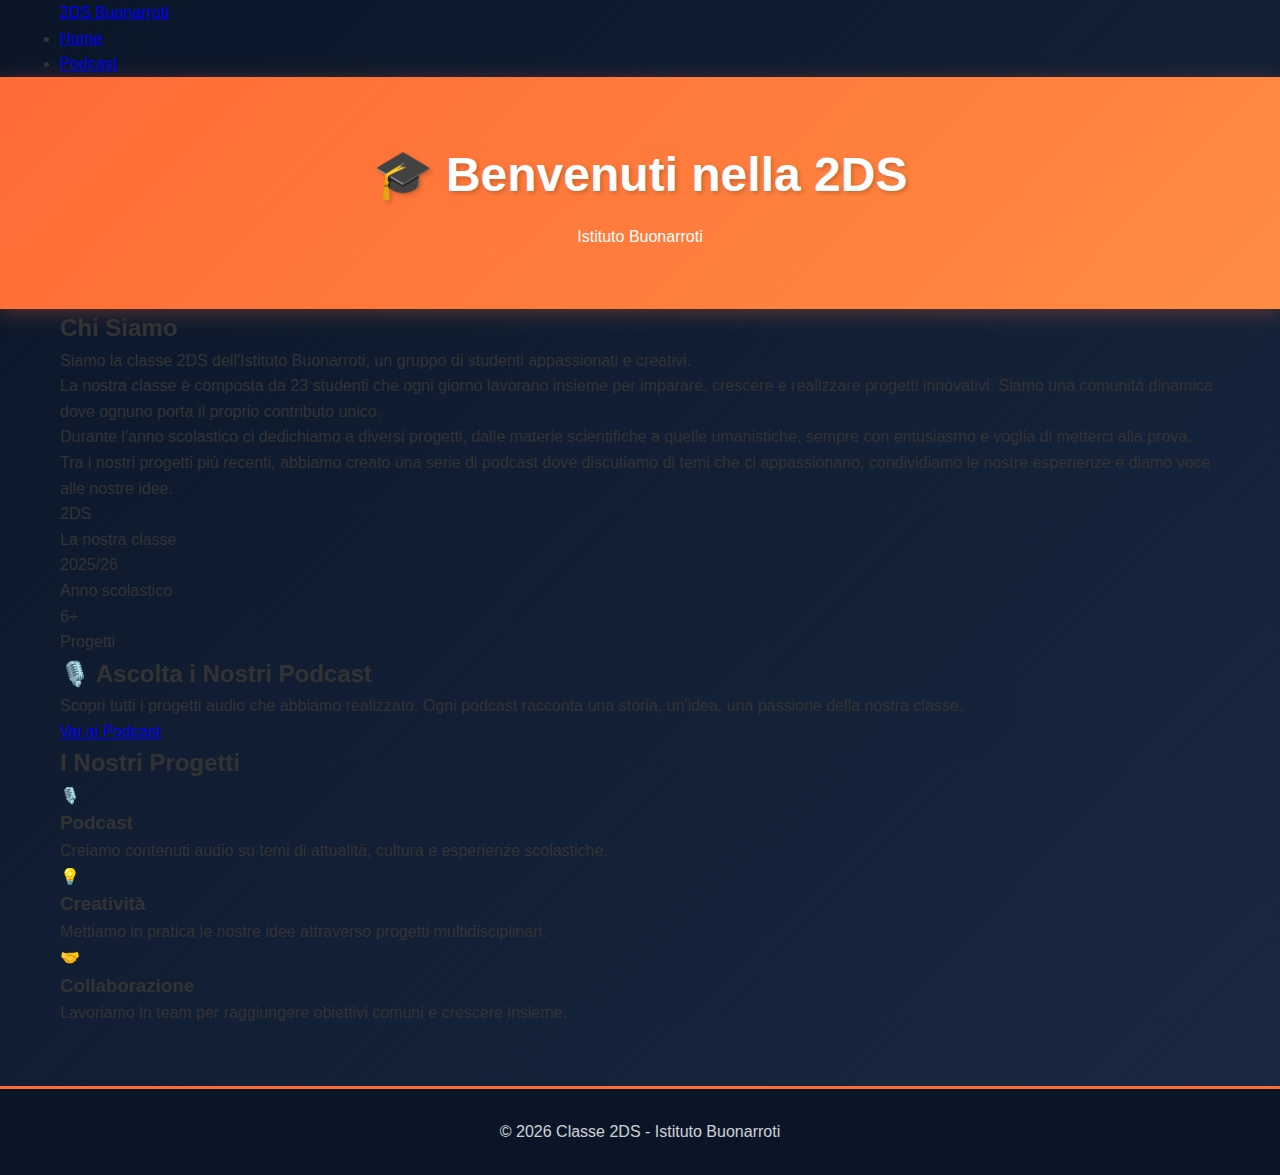
<file: index.html>
<!DOCTYPE html>
<html lang="it">
<head>
    <meta charset="UTF-8">
    <meta name="viewport" content="width=device-width, initial-scale=1.0">
    <meta name="description" content="Classe 2DS dell'Istituto Buonarroti - Scopri chi siamo e ascolta i nostri podcast.">
    <meta name="keywords" content="2DS, Buonarroti, classe, progetti, podcast">
    <meta name="author" content="Classe 2DS - Istituto Buonarroti">
    <meta name="theme-color" content="#2196F3">
    
    <!-- Open Graph / Facebook -->
    <meta property="og:type" content="website">
    <meta property="og:title" content="Classe 2DS - Buonarroti">
    <meta property="og:description" content="Scopri la nostra classe e i nostri progetti">
    
    <title>Classe 2DS - Buonarroti</title>
    <link rel="stylesheet" href="style.css">
</head>
<body>
    <nav class="navbar" role="navigation">
        <div class="container">
            <div class="nav-brand">
                <a href="index.html">2DS Buonarroti</a>
            </div>
            <ul class="nav-menu">
                <li><a href="index.html" class="active">Home</a></li>
                <li><a href="Podcast.html">Podcast</a></li>
            </ul>
        </div>
    </nav>

    <header role="banner" class="hero">
        <div class="container">
            <div class="hero-content">
                <h1>🎓 Benvenuti nella 2DS</h1>
                <p class="hero-subtitle">Istituto Buonarroti</p>
            </div>
        </div>
    </header>

    <main role="main" class="container">
        <section class="bio-section" aria-labelledby="bio-title">
            <div class="bio-content">
                <h2 id="bio-title">Chi Siamo</h2>
                <p class="lead">Siamo la classe 2DS dell'Istituto Buonarroti, un gruppo di studenti appassionati e creativi.</p>
                
                <div class="bio-text">
                    <p>La nostra classe è composta da 23 studenti che ogni giorno lavorano insieme per imparare, crescere e realizzare progetti innovativi. Siamo una comunità dinamica dove ognuno porta il proprio contributo unico.</p>
                    
                    <p>Durante l'anno scolastico ci dedichiamo a diversi progetti, dalle materie scientifiche a quelle umanistiche, sempre con entusiasmo e voglia di metterci alla prova.</p>
                    
                    <p>Tra i nostri progetti più recenti, abbiamo creato una serie di podcast dove discutiamo di temi che ci appassionano, condividiamo le nostre esperienze e diamo voce alle nostre idee.</p>
                </div>

                <div class="stats-grid">
                    <div class="stat-card">
                        <div class="stat-number">2DS</div>
                        <div class="stat-label">La nostra classe</div>
                    </div>
                    <div class="stat-card">
                        <div class="stat-number">2025/26</div>
                        <div class="stat-label">Anno scolastico</div>
                    </div>
                    <div class="stat-card">
                        <div class="stat-number">6+</div>
                        <div class="stat-label">Progetti</div>
                    </div>
                </div>
            </div>
        </section>

        <section class="cta-section">
            <div class="cta-card">
                <h2>🎙️ Ascolta i Nostri Podcast</h2>
                <p>Scopri tutti i progetti audio che abbiamo realizzato. Ogni podcast racconta una storia, un'idea, una passione della nostra classe.</p>
                <a href="Podcast.html" class="btn-primary">Vai ai Podcast</a>
            </div>
        </section>

        <section class="info-section">
            <h2>I Nostri Progetti</h2>
            <div class="info-grid">
                <div class="info-card">
                    <div class="info-icon">🎙️</div>
                    <h3>Podcast</h3>
                    <p>Creiamo contenuti audio su temi di attualità, cultura e esperienze scolastiche.</p>
                </div>
                <div class="info-card">
                    <div class="info-icon">💡</div>
                    <h3>Creatività</h3>
                    <p>Mettiamo in pratica le nostre idee attraverso progetti multidisciplinari.</p>
                </div>
                <div class="info-card">
                    <div class="info-icon">🤝</div>
                    <h3>Collaborazione</h3>
                    <p>Lavoriamo in team per raggiungere obiettivi comuni e crescere insieme.</p>
                </div>
            </div>
        </section>
    </main>

    <footer role="contentinfo">
        <div class="container">
            <p>© <span id="year">2026</span> Classe 2DS - Istituto Buonarroti</p>
        </div>
    </footer>

    <script>
        // Auto-aggiorna l'anno nel footer
        document.getElementById('year').textContent = new Date().getFullYear();
    </script>
</body>
</html>
</file>
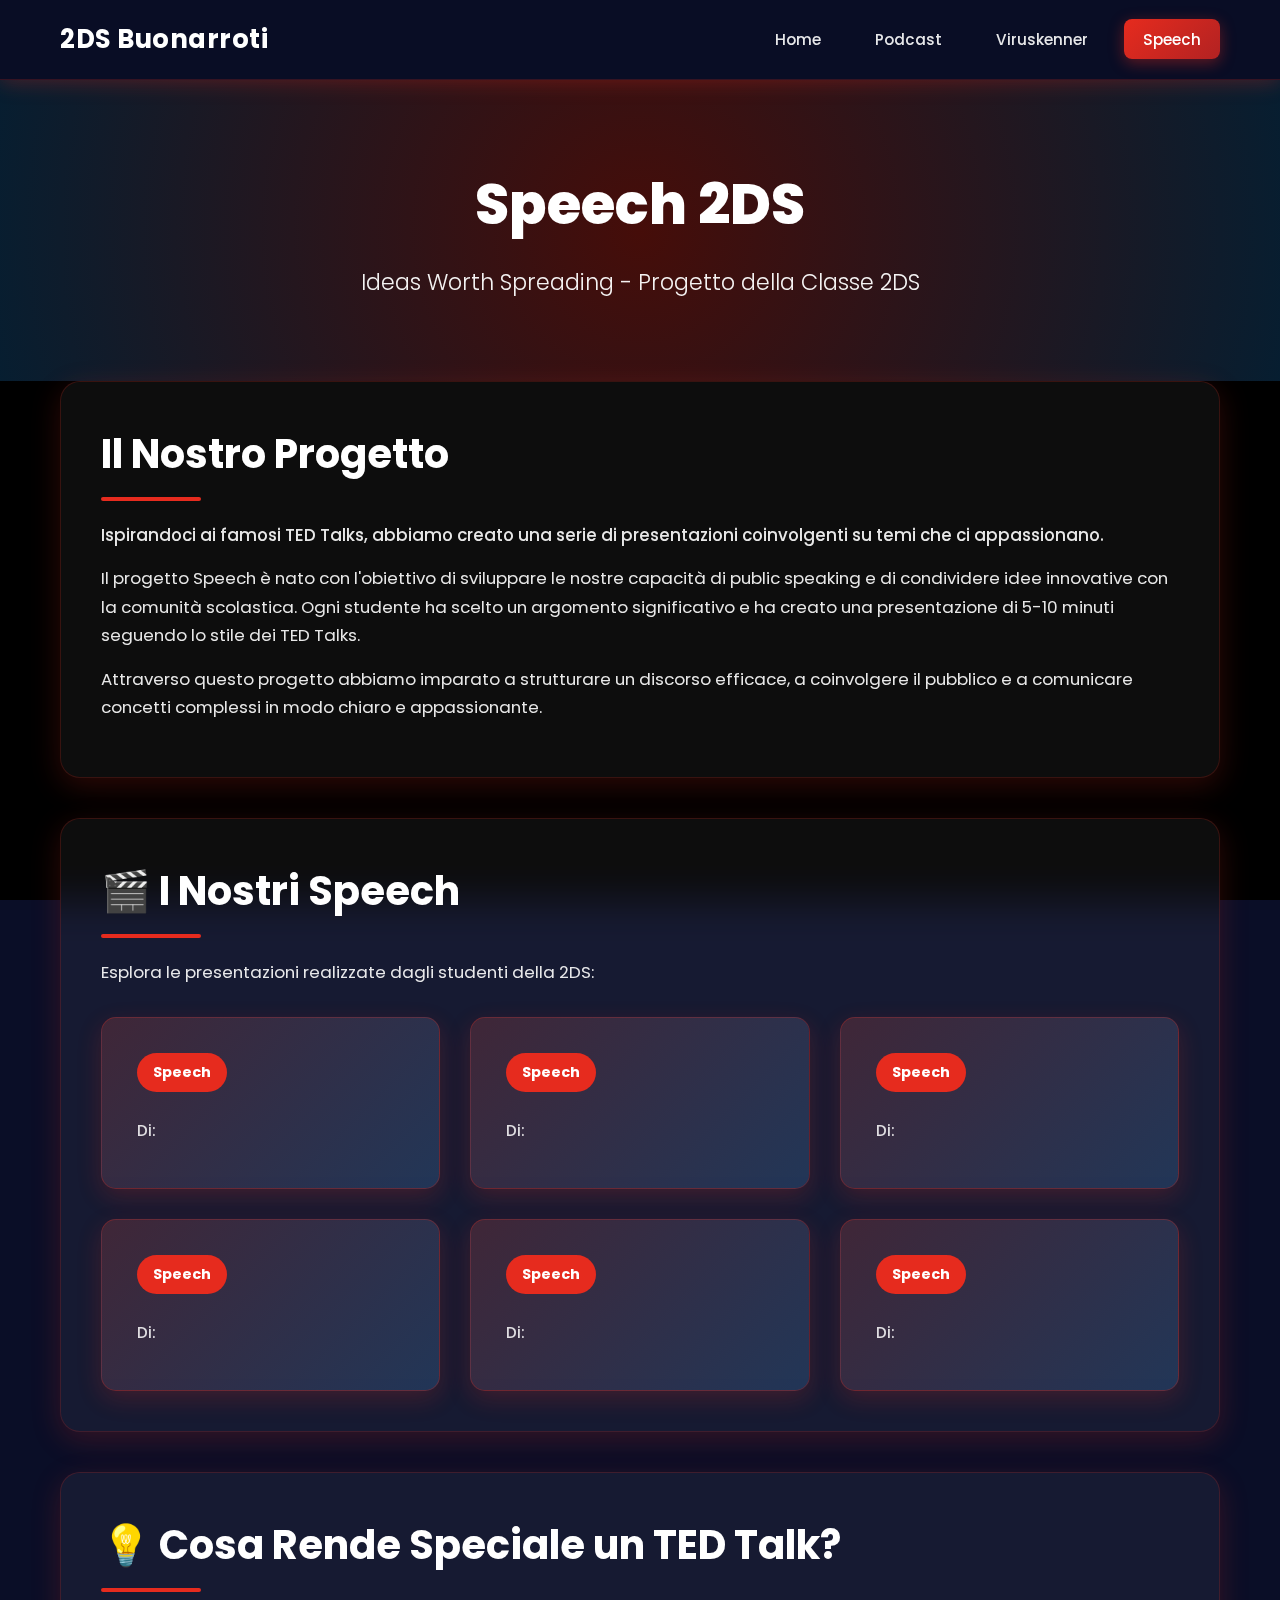
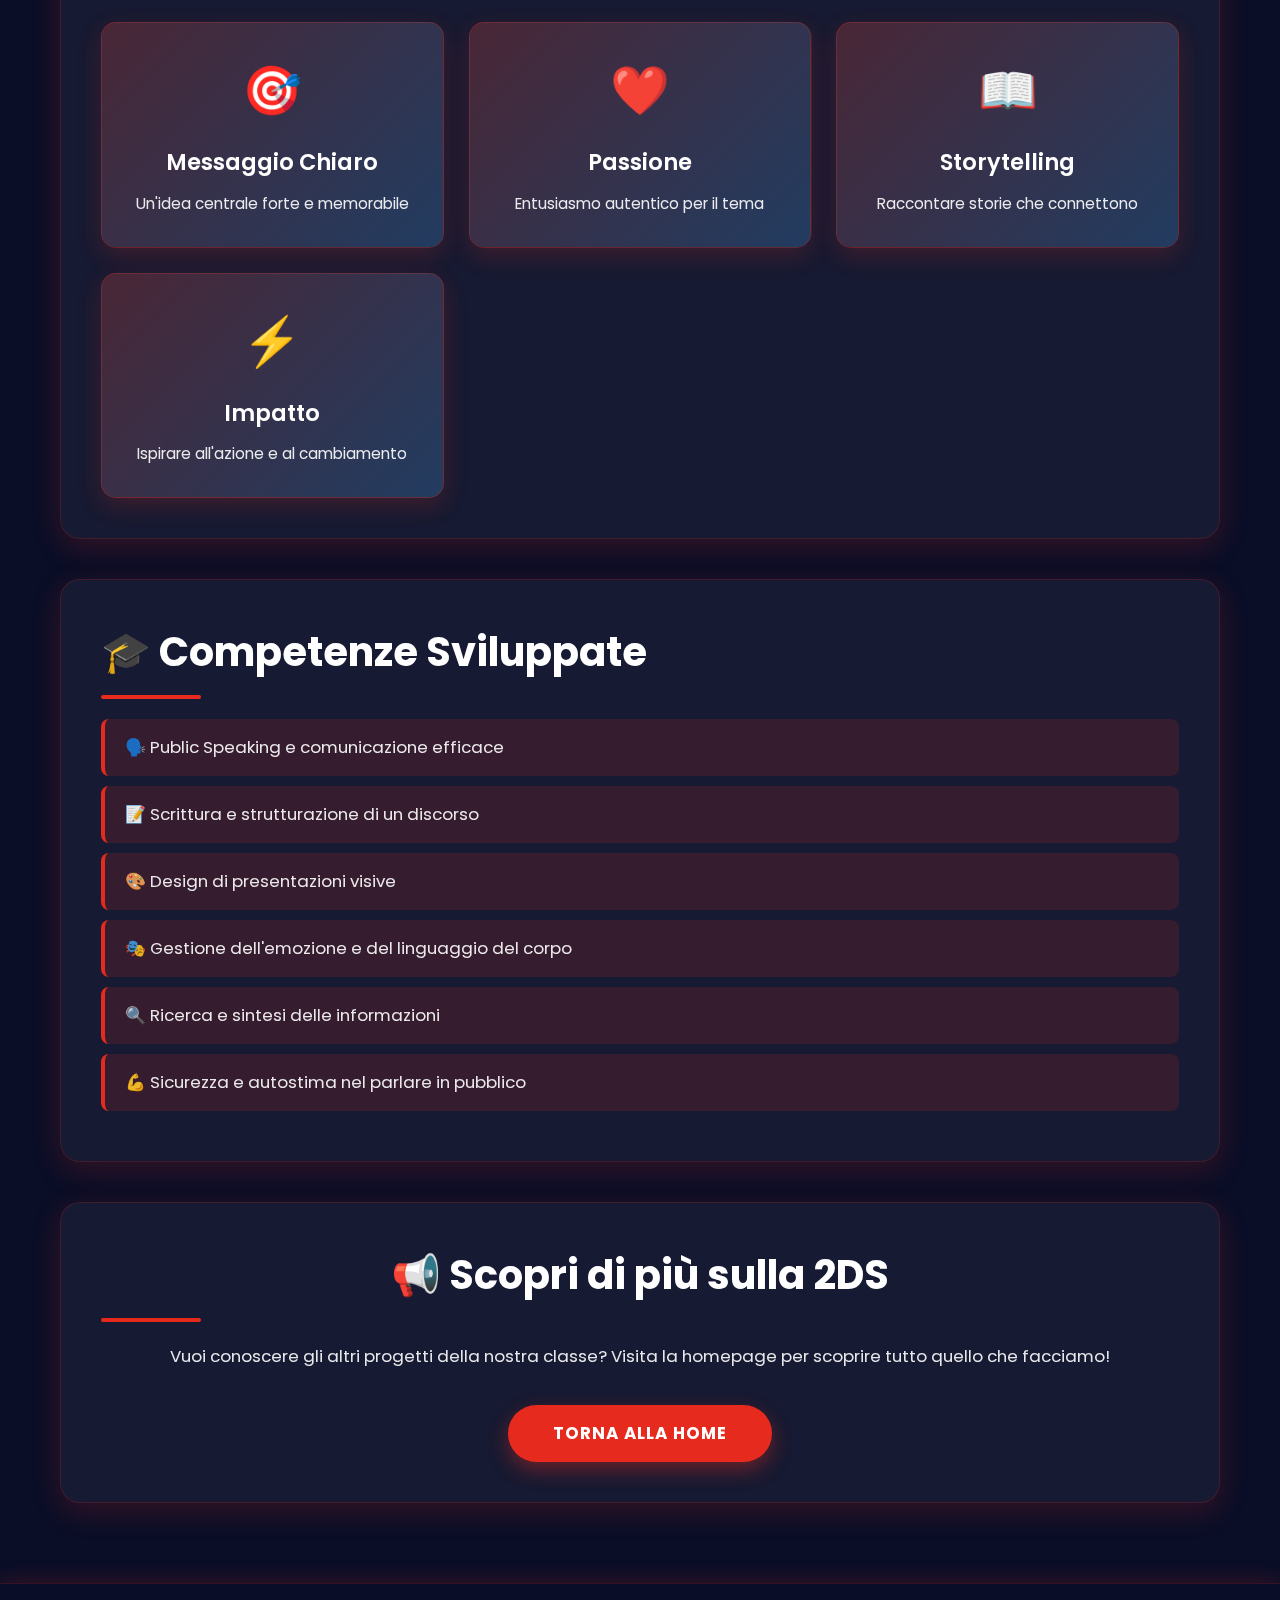
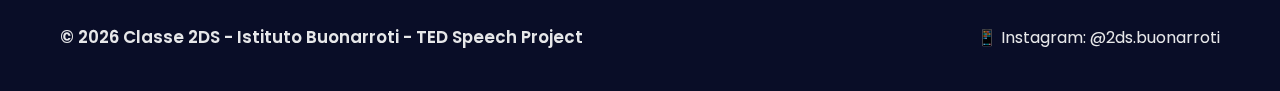
<file: ted-speech.html>
<!DOCTYPE html>
<html lang="it">
<head>
    <meta charset="UTF-8">
    <meta name="viewport" content="width=device-width, initial-scale=1.0">
    <meta name="description" content="TED Speech - Progetto della classe 2DS dell'Istituto Buonarroti ispirato ai TED Talks.">
    <meta name="keywords" content="TED, speech, 2DS, Buonarroti, progetti, presentazioni">
    <meta name="author" content="Classe 2DS - Istituto Buonarroti">
    <meta name="theme-color" content="#E62B1E">
    
    <title>Speech - Classe 2DS Buonarroti</title>
    <link href="https://fonts.googleapis.com/css2?family=Poppins:wght@300;400;600;700;800&display=swap" rel="stylesheet">
    <style>
        * {
            margin: 0;
            padding: 0;
            box-sizing: border-box;
        }
        
        body {
            font-family: 'Poppins', sans-serif;
            line-height: 1.6;
            color: #333;
            background: #0a0e27;
            overflow-x: hidden;
        }
        
        /* Animated Background - ROSSO TED */
        .animated-bg {
            position: fixed;
            top: 0;
            left: 0;
            width: 100%;
            height: 100%;
            z-index: -1;
            background:  #000000 ;
            background-size: 400% 400%;
        }
        
        @keyframes gradientShift {
            0% { background-position: 0% 50%; }
            25% { background-position: 50% 100%; }
            50% { background-position: 100% 50%; }
            75% { background-position: 50% 0%; }
            100% { background-position: 0% 50%; }
        }
        
        /* Particles */
        .particles {
            position: fixed;
            top: 0;
            left: 0;
            width: 100%;
            height: 100%;
            z-index: -1;
            pointer-events: none;
        }
        
        .particle {
            position: absolute;
            width: 4px;
            height: 4px;
            background: rgba(255, 255, 255, 0.5);
            border-radius: 50%;
            animation: floatParticle 20s linear infinite;
        }
        
        @keyframes floatParticle {
            0% {
                transform: translateY(100vh) translateX(0) scale(0);
                opacity: 0;
            }
            10% { opacity: 1; }
            90% { opacity: 1; }
            100% {
                transform: translateY(-100vh) translateX(100px) scale(1);
                opacity: 0;
            }
        }
        
        /* NAVBAR */
        .navbar {
            background: rgba(10, 14, 39, 0.95);
            backdrop-filter: blur(15px);
            padding: 1.2rem 0;
            box-shadow: 0 2px 20px rgba(230, 43, 30, 0.3);
            position: sticky;
            top: 0;
            z-index: 1000;
            border-bottom: 1px solid rgba(230, 43, 30, 0.2);
        }
        
        .container {
            max-width: 1200px;
            margin: 0 auto;
            padding: 0 20px;
        }
        
        .navbar .container {
            display: flex;
            justify-content: space-between;
            align-items: center;
        }
        
        .nav-brand a {
            color: white;
            font-size: 1.6rem;
            font-weight: 700;
            text-decoration: none;
            letter-spacing: 0.5px;
        }
        
        .nav-menu {
            display: flex;
            list-style: none;
            gap: 1rem;
        }
        
        .nav-menu a {
            color: rgba(255, 255, 255, 0.9);
            text-decoration: none;
            font-weight: 500;
            padding: 0.6rem 1.2rem;
            border-radius: 8px;
            transition: all 0.3s ease;
            font-size: 0.95rem;
        }
        
        .nav-menu a:hover {
            background: rgba(230, 43, 30, 0.2);
            color: white;
        }
        
        .nav-menu a.active {
            background: linear-gradient(135deg, #E62B1E, #B22222);
            color: white;
            box-shadow: 0 4px 15px rgba(230, 43, 30, 0.4);
        }
        
        /* Page Header */
        .page-header {
            position: relative;
            color: white;
            padding: 80px 20px;
            text-align: center;
            overflow: hidden;
        }
        
        .page-header::before {
            content: '';
            position: absolute;
            top: -50%;
            left: -50%;
            width: 200%;
            height: 200%;
            background: radial-gradient(circle, rgba(230, 43, 30, 0.3) 0%, rgba(33, 150, 243, 0.2) 50%, transparent 70%);
            animation: rotate 20s linear infinite;
        }
        
        @keyframes rotate {
            from { transform: rotate(0deg); }
            to { transform: rotate(360deg); }
        }
        
        .page-header h1 {
            font-size: 3.5em;
            margin-bottom: 15px;
            font-weight: 800;
            color: white;
            position: relative;
            z-index: 1;
        }
        
        .ted-logo {
            display: inline-block;
            background: #E62B1E;
            color: white;
            padding: 10px 25px;
            border-radius: 5px;
            font-weight: 800;
            font-size: 0.8em;
            letter-spacing: 3px;
            margin-bottom: 20px;
        }
        
        .subtitle {
            font-size: 1.4em;
            font-weight: 300;
            position: relative;
            z-index: 1;
            opacity: 0.95;
        }
        
        /* Main Content */
        main {
            position: relative;
            z-index: 1;
            padding: 60px 20px;
        }
        
        /* Section Style */
        .content-section {
            background: rgba(255, 255, 255, 0.05);
            backdrop-filter: blur(20px);
            padding: 40px;
            border-radius: 20px;
            box-shadow: 0 8px 30px rgba(230, 43, 30, 0.2);
            margin-bottom: 40px;
            border: 1px solid rgba(230, 43, 30, 0.2);
        }
        
        .content-section h2 {
            color: white;
            font-size: 2.5em;
            margin-bottom: 20px;
            font-weight: 700;
            position: relative;
            padding-bottom: 15px;
        }
        
        .content-section h2::after {
            content: '';
            position: absolute;
            bottom: 0;
            left: 0;
            width: 100px;
            height: 4px;
            background:#E62B1E;
            border-radius: 2px;
        }
        
        .content-section p {
            color: rgba(255, 255, 255, 0.9);
            font-size: 1.05em;
            line-height: 1.7;
            margin-bottom: 15px;
        }
        
        .lead {
            font-size: 1.2em;
            color: #FF6B6B;
            font-weight: 500;
            margin-bottom: 25px;
        }
        
        /* Speech Grid */
        .speech-grid {
            display: grid;
            grid-template-columns: repeat(auto-fit, minmax(320px, 1fr));
            gap: 30px;
            margin-top: 30px;
        }
        
        .speech-card {
            background: linear-gradient(135deg, rgba(230, 43, 30, 0.15), rgba(33, 150, 243, 0.15));
            backdrop-filter: blur(15px);
            color: white;
            padding: 35px;
            border-radius: 15px;
            box-shadow: 0 8px 25px rgba(230, 43, 30, 0.2);
            border: 1px solid rgba(230, 43, 30, 0.3);
            transition: all 0.4s ease;
            cursor: pointer;
        }
        
        .speech-card:hover {
            transform: translateY(-10px);
            box-shadow: 0 15px 40px rgba(230, 43, 30, 0.4), 0 0 30px rgba(33, 150, 243, 0.3);
            border-color: rgba(33, 150, 243, 0.5);
        }
        
        .speech-number {
            display: inline-block;
            background:#E62B1E;
            color: white;
            padding: 8px 16px;
            border-radius: 20px;
            font-size: 0.9em;
            font-weight: 700;
            margin-bottom: 15px;
        }
        
        .speech-card h3 {
            color: #ffffff;
            font-size: 1.6em;
            margin-bottom: 12px;
            font-weight: 700;
        }
        
        .speech-author {
            color: #00bcd4;
            font-size: 1em;
            margin-bottom: 12px;
            font-weight: 500;
        }
        
        .speech-card p {
            font-size: 0.95em;
            color: rgba(255, 255, 255, 0.85);
            margin: 10px 0 0 0;
            line-height: 1.6;
        }
        
        .speech-duration {
            display: inline-block;
            margin-top: 15px;
            padding: 6px 12px;
            background: rgba(33, 150, 243, 0.2);
            border-radius: 15px;
            font-size: 0.85em;
            color: rgba(255, 255, 255, 0.9);
            border: 1px solid rgba(33, 150, 243, 0.3);
        }
        
        /* Info Cards Grid */
        .info-cards-grid {
            display: grid;
            grid-template-columns: repeat(auto-fit, minmax(280px, 1fr));
            gap: 25px;
            margin-top: 30px;
        }
        
        .info-card {
            background: linear-gradient(135deg, rgba(230, 43, 30, 0.2), rgba(33, 150, 243, 0.2));
            backdrop-filter: blur(15px);
            color: white;
            padding: 30px;
            border-radius: 15px;
            text-align: center;
            box-shadow: 0 8px 25px rgba(230, 43, 30, 0.2);
            border: 1px solid rgba(230, 43, 30, 0.3);
            transition: all 0.4s ease;
        }
        
        .info-card:hover {
            transform: translateY(-5px);
            box-shadow: 0 15px 40px rgba(33, 150, 243, 0.3);
            border-color: rgba(33, 150, 243, 0.5);
        }
        
        .info-icon {
            font-size: 3em;
            margin-bottom: 15px;
            display: inline-block;
        }
        
        .info-card h3 {
            color: #ffffff;
            font-size: 1.4em;
            margin-bottom: 10px;
            font-weight: 600;
        }
        
        .info-card p {
            font-size: 0.95em;
            color: rgba(255, 255, 255, 0.9);
            margin: 0;
        }
        
        /* Features List */
        .content-section ul {
            list-style: none;
            padding: 0;
        }
        
        .content-section ul li {
            padding: 15px 20px;
            margin: 10px 0;
            background: rgba(230, 43, 30, 0.15);
            border-left: 4px solid #E62B1E;
            border-radius: 8px;
            color: rgba(255, 255, 255, 0.9);
            font-size: 1.05em;
            transition: all 0.3s ease;
        }
        
        .content-section ul li:hover {
            background: rgba(33, 150, 243, 0.25);
            border-left-color: #2196F3;
            transform: translateX(5px);
        }
        
        /* Button */
        .btn-primary {
            display: inline-block;
            background:#E62B1E;
            color: white;
            padding: 15px 45px;
            text-decoration: none;
            border-radius: 50px;
            font-weight: 700;
            font-size: 1.05em;
            transition: all 0.3s ease;
            box-shadow: 0 8px 20px rgba(230, 43, 30, 0.4);
            text-transform: uppercase;
            letter-spacing: 1px;
            margin-top: 20px;
        }
        
        .btn-primary:hover {
            transform: translateY(-3px);
            box-shadow: 0 12px 30px rgba(230, 43, 30, 0.4), 0 0 20px rgba(33, 150, 243, 0.4);
        }
        
        /* Footer */
        footer {
            background: rgba(10, 14, 39, 0.95);
            backdrop-filter: blur(15px);
            color: white;
            padding: 40px 20px;
            margin-top: 80px;
            box-shadow: 0 -2px 20px rgba(230, 43, 30, 0.2);
            border-top: 1px solid rgba(230, 43, 30, 0.2);
        }
        
        footer .container {
            display: flex;
            justify-content: space-between;
            align-items: center;
            flex-wrap: wrap;
            gap: 20px;
        }
        
        footer p {
            margin: 0;
            font-size: 1em;
            opacity: 0.9;
        }
        
        footer p:first-child {
            font-weight: 600;
            font-size: 1.05em;
        }
        
        /* Responsive */
        @media (max-width: 768px) {
            .navbar .container {
                flex-direction: column;
                gap: 1rem;
            }
            
            .nav-menu {
                flex-wrap: wrap;
                justify-content: center;
                gap: 0.5rem;
            }
            
            .page-header h1 {
                font-size: 2.5em;
            }
            
            .subtitle {
                font-size: 1.2em;
            }
            
            .content-section {
                padding: 25px;
            }
            
            .content-section h2 {
                font-size: 2em;
            }
            
            .speech-grid,
            .info-cards-grid {
                grid-template-columns: 1fr;
            }
            
            footer .container {
                flex-direction: column;
                text-align: center;
            }
        }
    </style>
</head>
<body>
    <div class="animated-bg"></div>
    <div class="particles" id="particles"></div>
    
    <nav class="navbar">
        <div class="container">
            <div class="nav-brand">
                <a href="index.html">2DS Buonarroti</a>
            </div>
            <ul class="nav-menu">
                <li><a href="index.html">Home</a></li>
                <li><a href="Podcast.html">Podcast</a></li>
                <li><a href="viruskenner.html">Viruskenner</a></li>
                <li><a href="ted-speech.html" class="active">Speech</a></li>
            </ul>
        </div>
    </nav>

    <header class="page-header">
        <div class="container">
            <h1>Speech 2DS</h1>
            <p class="subtitle">Ideas Worth Spreading - Progetto della Classe 2DS</p>
        </div>
    </header>

    <main class="container">
        <section class="content-section">
            <h2>Il Nostro Progetto</h2>
            <p class="lead">Ispirandoci ai famosi TED Talks, abbiamo creato una serie di presentazioni coinvolgenti su temi che ci appassionano.</p>
            
            <p>Il progetto Speech è nato con l'obiettivo di sviluppare le nostre capacità di public speaking e di condividere idee innovative con la comunità scolastica. Ogni studente ha scelto un argomento significativo e ha creato una presentazione di 5-10 minuti seguendo lo stile dei TED Talks.</p>
            
            <p>Attraverso questo progetto abbiamo imparato a strutturare un discorso efficace, a coinvolgere il pubblico e a comunicare concetti complessi in modo chiaro e appassionante.</p>
        </section>

        <section class="content-section">
            <h2>🎬 I Nostri Speech</h2>
            <p>Esplora le presentazioni realizzate dagli studenti della 2DS:</p>
            <div class="speech-grid">
                <div class="speech-card">
                    <span class="speech-number">Speech</span>
                    <h3></h3>
                    <p class="speech-author">Di: </p>
                    <p></p>
                </div>
                
                <div class="speech-card">
                    <span class="speech-number">Speech </span>
                    <h3></h3>
                    <p class="speech-author">Di: </p>
                    <p></p>
                </div>
                
                <div class="speech-card">
                    <span class="speech-number">Speech </span>
                    <h3></h3>
                    <p class="speech-author">Di: </p>
                    <p></p>
                </div>
                
                <div class="speech-card">
                    <span class="speech-number">Speech </span>
                    <h3></h3>
                    <p class="speech-author">Di: </p>
                    <p></p>
                </div>
                
                <div class="speech-card">
                    <span class="speech-number">Speech </span>
                    <h3></h3>
                    <p class="speech-author">Di: </p>
                    <p></p>
                </div>
                
                <div class="speech-card">
                    <span class="speech-number">Speech </span>
                    <h3></h3>
                    <p class="speech-author">Di: </p>
                    <p></p>
                </div>
            </div>
        </section>

        <section class="content-section">
            <h2>💡 Cosa Rende Speciale un TED Talk?</h2>
            <div class="info-cards-grid">
                <div class="info-card">
                    <div class="info-icon">🎯</div>
                    <h3>Messaggio Chiaro</h3>
                    <p>Un'idea centrale forte e memorabile</p>
                </div>
                <div class="info-card">
                    <div class="info-icon">❤️</div>
                    <h3>Passione</h3>
                    <p>Entusiasmo autentico per il tema</p>
                </div>
                <div class="info-card">
                    <div class="info-icon">📖</div>
                    <h3>Storytelling</h3>
                    <p>Raccontare storie che connettono</p>
                </div>
                <div class="info-card">
                    <div class="info-icon">⚡</div>
                    <h3>Impatto</h3>
                    <p>Ispirare all'azione e al cambiamento</p>
                </div>
            </div>
        </section>

        <section class="content-section">
            <h2>🎓 Competenze Sviluppate</h2>
            <ul>
                <li>🗣️ Public Speaking e comunicazione efficace</li>
                <li>📝 Scrittura e strutturazione di un discorso</li>
                <li>🎨 Design di presentazioni visive</li>
                <li>🎭 Gestione dell'emozione e del linguaggio del corpo</li>
                <li>🔍 Ricerca e sintesi delle informazioni</li>
                <li>💪 Sicurezza e autostima nel parlare in pubblico</li>
            </ul>
        </section>

        <section class="content-section" style="text-align: center;">
            <h2>📢 Scopri di più sulla 2DS</h2>
            <p>Vuoi conoscere gli altri progetti della nostra classe? Visita la homepage per scoprire tutto quello che facciamo!</p>
            <a href="index.html" class="btn-primary">Torna alla Home</a>
        </section>
    </main>

    <footer>
        <div class="container">
            <p>© <span id="year">2026</span> Classe 2DS - Istituto Buonarroti - TED Speech Project</p>
            <p>📱 Instagram: @2ds.buonarroti</p>
        </div>
    </footer>

    <script>
        document.getElementById('year').textContent = new Date().getFullYear();
        
        const particlesContainer = document.getElementById('particles');
        for (let i = 0; i < 50; i++) {
            const particle = document.createElement('div');
            particle.className = 'particle';
            particle.style.left = Math.random() * 100 + '%';
            particle.style.animationDelay = Math.random() * 20 + 's';
            particle.style.animationDuration = (Math.random() * 10 + 15) + 's';
            particlesContainer.appendChild(particle);
        }
    </script>
</body>
</html>
</file>
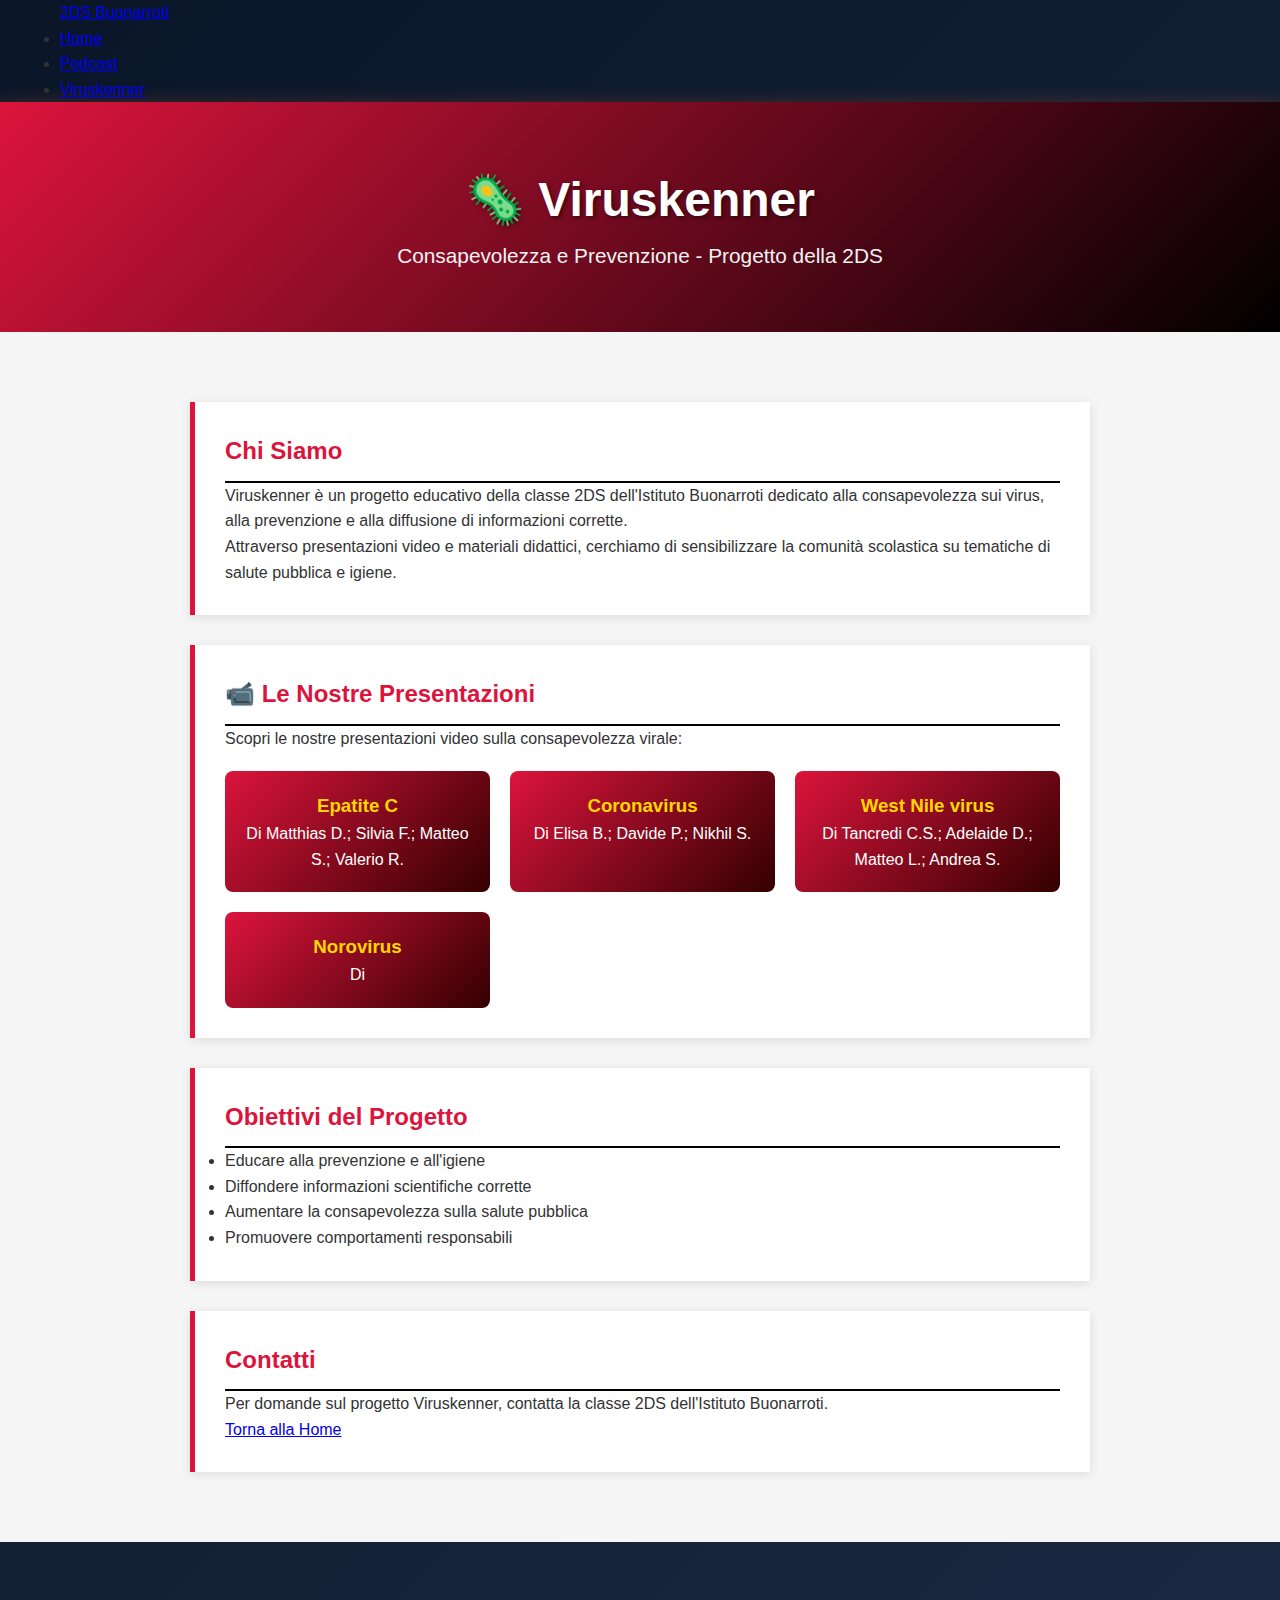
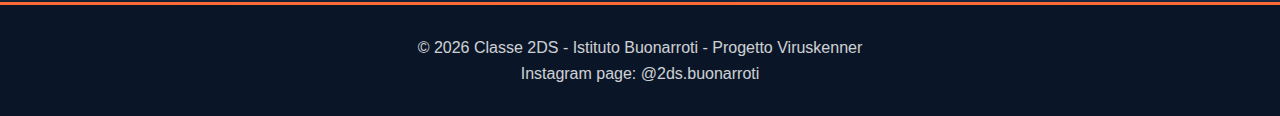
<file: viruskenner.html>
<!DOCTYPE html>
<html lang="it">
<head>
    <meta charset="UTF-8">
    <meta name="viewport" content="width=device-width, initial-scale=1.0">
    <meta name="description" content="Viruskenner - Un progetto della classe 2DS dell'Istituto Buonarroti sulla consapevolezza virale.">
    <meta name="keywords" content="viruskenner, 2DS, Buonarroti, progetti, virus awareness">
    <meta name="author" content="Classe 2DS - Istituto Buonarroti">
    <meta name="theme-color" content="#DC143C">
    
    <title>Viruskenner - Classe 2DS Buonarroti</title>
    <link rel="stylesheet" href="style.css">
    <style>
        .viruskenner-header {
            background: linear-gradient(135deg, #DC143C 0%, #000000 100%);
            color: white;
            padding: 60px 20px;
            text-align: center;
        }
        
        .viruskenner-header h1 {
            font-size: 3em;
            margin: 0;
            text-shadow: 2px 2px 4px rgba(0, 0, 0, 0.5);
        }
        
        .viruskenner-content {
            background-color: #f5f5f5;
            padding: 40px 20px;
        }
        
        .viruskenner-section {
            max-width: 900px;
            margin: 30px auto;
            background: white;
            padding: 30px;
            border-left: 5px solid #DC143C;
            box-shadow: 0 2px 10px rgba(0, 0, 0, 0.1);
        }
        
        .viruskenner-section h2 {
            color: #DC143C;
            border-bottom: 2px solid #000000;
            padding-bottom: 10px;
        }
        
        .presentations-grid {
            display: grid;
            grid-template-columns: repeat(auto-fit, minmax(250px, 1fr));
            gap: 20px;
            margin-top: 20px;
        }
        
        .presentation-card {
            background: linear-gradient(135deg, #DC143C 0%, #330000 100%);
            color: white;
            padding: 20px;
            border-radius: 8px;
            text-align: center;
            transition: transform 0.3s ease;
        }
        
        .presentation-card:hover {
            transform: translateY(-5px);
            box-shadow: 0 5px 20px rgba(220, 20, 60, 0.3);
        }
        
        .presentation-card h3 {
            margin-top: 0;
            color: #FFD700;
        }
        
        .video-folder-info {
            background: linear-gradient(135deg, #000000 0%, #330000 100%);
            color: white;
            padding: 20px;
            border-radius: 8px;
            margin-top: 20px;
        }
    </style>
</head>
<body>
    <nav class="navbar" role="navigation">
        <div class="container">
            <div class="nav-brand">
                <a href="index.html">2DS Buonarroti</a>
            </div>
            <ul class="nav-menu">
                <li><a href="index.html">Home</a></li>
                <li><a href="Podcast.html">Podcast</a></li>
                <li><a href="viruskenner.html" class="active">Viruskenner</a></li>
            </ul>
        </div>
    </nav>

    <header class="viruskenner-header">
        <h1>🦠 Viruskenner</h1>
        <p class="subtitle">Consapevolezza e Prevenzione - Progetto della 2DS</p>
    </header>

    <main class="viruskenner-content">
        <section class="viruskenner-section">
            <h2>Chi Siamo</h2>
            <p>Viruskenner è un progetto educativo della classe 2DS dell'Istituto Buonarroti dedicato alla consapevolezza sui virus, alla prevenzione e alla diffusione di informazioni corrette.</p>
            <p>Attraverso presentazioni video e materiali didattici, cerchiamo di sensibilizzare la comunità scolastica su tematiche di salute pubblica e igiene.</p>
        </section>

        <section class="viruskenner-section">
            <h2>📹 Le Nostre Presentazioni</h2>
            <p>Scopri le nostre presentazioni video sulla consapevolezza virale:</p>
            <div class="presentations-grid">
                <div class="presentation-card">
                    <h3>Epatite C</h3>
                    <p>Di Matthias D.; Silvia F.; Matteo S.; Valerio R.</p>
                </div>
                <div class="presentation-card">
                    <h3>Coronavirus</h3>
                    <p>Di Elisa B.; Davide P.; Nikhil S.</p>
                </div>
                <div class="presentation-card">
                    <h3>West Nile virus</h3>
                    <p>Di Tancredi C.S.; Adelaide D.; Matteo L.; Andrea S.</p>
                </div>
                <div class="presentation-card">
                    <h3>Norovirus</h3>
                     <p>Di  </p>
            </div>
            
        </section>

        <section class="viruskenner-section">
            <h2>Obiettivi del Progetto</h2>
            <ul>
                <li>Educare alla prevenzione e all'igiene</li>
                <li>Diffondere informazioni scientifiche corrette</li>
                <li>Aumentare la consapevolezza sulla salute pubblica</li>
                <li>Promuovere comportamenti responsabili</li>
            </ul>
        </section>

        <section class="viruskenner-section">
            <h2>Contatti</h2>
            <p>Per domande sul progetto Viruskenner, contatta la classe 2DS dell'Istituto Buonarroti.</p>
            <a href="index.html" class="btn-primary">Torna alla Home</a>
        </section>
    </main>

    <footer role="contentinfo">
        <div class="container">
            <p>© <span id="year">2026</span> Classe 2DS - Istituto Buonarroti - Progetto Viruskenner</p>
            <p> Instagram page: @2ds.buonarroti </p>
        </div>
    </footer>

    <script>
        document.getElementById('year').textContent = new Date().getFullYear();
    </script>
</body>
</html>
</file>
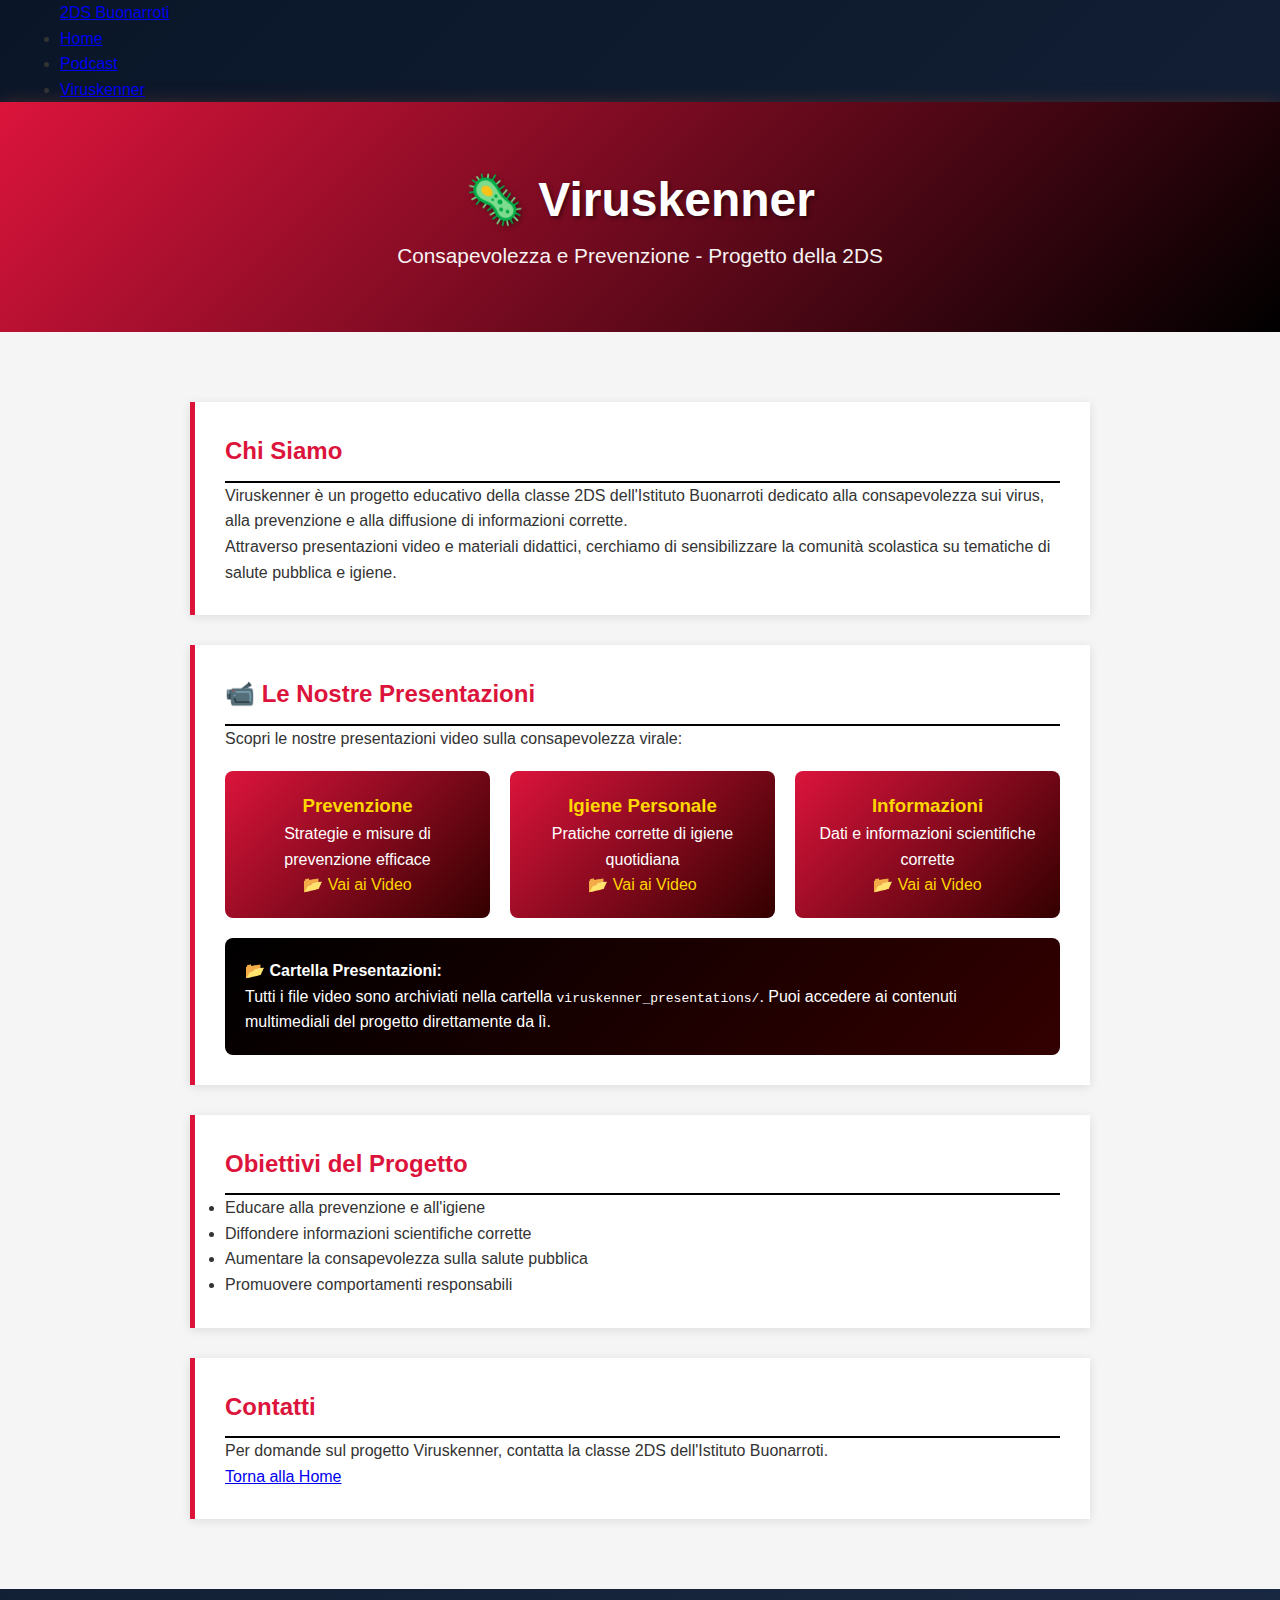
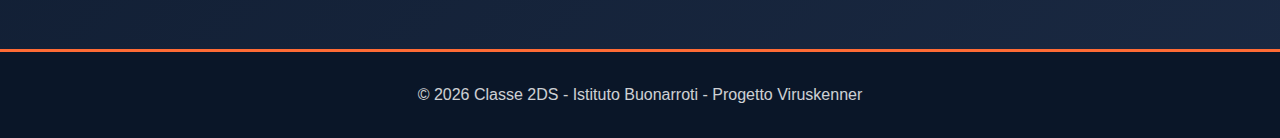
<file: Viruskenner.html>
<!DOCTYPE html>
<html lang="it">
<head>
    <meta charset="UTF-8">
    <meta name="viewport" content="width=device-width, initial-scale=1.0">
    <meta name="description" content="Viruskenner - Un progetto della classe 2DS dell'Istituto Buonarroti sulla consapevolezza virale.">
    <meta name="keywords" content="viruskenner, 2DS, Buonarroti, progetti, virus awareness">
    <meta name="author" content="Classe 2DS - Istituto Buonarroti">
    <meta name="theme-color" content="#DC143C">
    
    <title>Viruskenner - Classe 2DS Buonarroti</title>
    <link rel="stylesheet" href="style.css">
    <style>
        .viruskenner-header {
            background: linear-gradient(135deg, #DC143C 0%, #000000 100%);
            color: white;
            padding: 60px 20px;
            text-align: center;
        }
        
        .viruskenner-header h1 {
            font-size: 3em;
            margin: 0;
            text-shadow: 2px 2px 4px rgba(0, 0, 0, 0.5);
        }
        
        .viruskenner-content {
            background-color: #f5f5f5;
            padding: 40px 20px;
        }
        
        .viruskenner-section {
            max-width: 900px;
            margin: 30px auto;
            background: white;
            padding: 30px;
            border-left: 5px solid #DC143C;
            box-shadow: 0 2px 10px rgba(0, 0, 0, 0.1);
        }
        
        .viruskenner-section h2 {
            color: #DC143C;
            border-bottom: 2px solid #000000;
            padding-bottom: 10px;
        }
        
        .presentations-grid {
            display: grid;
            grid-template-columns: repeat(auto-fit, minmax(250px, 1fr));
            gap: 20px;
            margin-top: 20px;
        }
        
        .presentation-card {
            background: linear-gradient(135deg, #DC143C 0%, #330000 100%);
            color: white;
            padding: 20px;
            border-radius: 8px;
            text-align: center;
            transition: transform 0.3s ease;
        }
        
        .presentation-card:hover {
            transform: translateY(-5px);
            box-shadow: 0 5px 20px rgba(220, 20, 60, 0.3);
        }
        
        .presentation-card h3 {
            margin-top: 0;
            color: #FFD700;
        }
        
        .video-folder-info {
            background: linear-gradient(135deg, #000000 0%, #330000 100%);
            color: white;
            padding: 20px;
            border-radius: 8px;
            margin-top: 20px;
        }
    </style>
</head>
<body>
    <nav class="navbar" role="navigation">
        <div class="container">
            <div class="nav-brand">
                <a href="index.html">2DS Buonarroti</a>
            </div>
            <ul class="nav-menu">
                <li><a href="index.html">Home</a></li>
                <li><a href="Podcast.html">Podcast</a></li>
                <li><a href="Viruskenner.html" class="active">Viruskenner</a></li>
            </ul>
        </div>
    </nav>

    <header class="viruskenner-header">
        <h1>🦠 Viruskenner</h1>
        <p class="subtitle">Consapevolezza e Prevenzione - Progetto della 2DS</p>
    </header>

    <main class="viruskenner-content">
        <section class="viruskenner-section">
            <h2>Chi Siamo</h2>
            <p>Viruskenner è un progetto educativo della classe 2DS dell'Istituto Buonarroti dedicato alla consapevolezza sui virus, alla prevenzione e alla diffusione di informazioni corrette.</p>
            <p>Attraverso presentazioni video e materiali didattici, cerchiamo di sensibilizzare la comunità scolastica su tematiche di salute pubblica e igiene.</p>
        </section>

        <section class="viruskenner-section">
            <h2>📹 Le Nostre Presentazioni</h2>
            <p>Scopri le nostre presentazioni video sulla consapevolezza virale:</p>
            <div class="presentations-grid">
                <div class="presentation-card">
                    <h3>Prevenzione</h3>
                    <p>Strategie e misure di prevenzione efficace</p>
                    <a href="viruskenner_presentations/" style="color: #FFD700; text-decoration: none;">📂 Vai ai Video</a>
                </div>
                <div class="presentation-card">
                    <h3>Igiene Personale</h3>
                    <p>Pratiche corrette di igiene quotidiana</p>
                    <a href="viruskenner_presentations/" style="color: #FFD700; text-decoration: none;">📂 Vai ai Video</a>
                </div>
                <div class="presentation-card">
                    <h3>Informazioni</h3>
                    <p>Dati e informazioni scientifiche corrette</p>
                    <a href="viruskenner_presentations/" style="color: #FFD700; text-decoration: none;">📂 Vai ai Video</a>
                </div>
            </div>
            
            <div class="video-folder-info">
                <strong>📂 Cartella Presentazioni:</strong>
                <p>Tutti i file video sono archiviati nella cartella <code>viruskenner_presentations/</code>. Puoi accedere ai contenuti multimediali del progetto direttamente da lì.</p>
            </div>
        </section>

        <section class="viruskenner-section">
            <h2>Obiettivi del Progetto</h2>
            <ul>
                <li>Educare alla prevenzione e all'igiene</li>
                <li>Diffondere informazioni scientifiche corrette</li>
                <li>Aumentare la consapevolezza sulla salute pubblica</li>
                <li>Promuovere comportamenti responsabili</li>
            </ul>
        </section>

        <section class="viruskenner-section">
            <h2>Contatti</h2>
            <p>Per domande sul progetto Viruskenner, contatta la classe 2DS dell'Istituto Buonarroti.</p>
            <a href="index.html" class="btn-primary">Torna alla Home</a>
        </section>
    </main>

    <footer role="contentinfo">
        <div class="container">
            <p>© <span id="year">2026</span> Classe 2DS - Istituto Buonarroti - Progetto Viruskenner</p>
        </div>
    </footer>

    <script>
        document.getElementById('year').textContent = new Date().getFullYear();
    </script>
</body>
</html>
</file>
<file: style.css>
* {
    margin: 0;
    padding: 0;
    box-sizing: border-box;
}

body {
    font-family: 'Segoe UI', Tahoma, Geneva, Verdana, sans-serif;
    line-height: 1.6;
    color: #333;
    background: linear-gradient(135deg, #0a1628 0%, #1a2942 100%);
    min-height: 100vh;
}

.container {
    max-width: 1200px;
    margin: 0 auto;
    padding: 0 20px;
}

header {
    background: linear-gradient(135deg, #ff6b35 0%, #ff8c42 100%);
    color: white;
    padding: 60px 20px;
    text-align: center;
    box-shadow: 0 4px 20px rgba(255, 107, 53, 0.3);
}

header h1 {
    font-size: 3rem;
    margin-bottom: 10px;
    text-shadow: 2px 2px 4px rgba(0, 0, 0, 0.2);
}

.subtitle {
    font-size: 1.3rem;
    opacity: 0.95;
    font-weight: 300;
}

main {
    padding: 40px 20px;
}

.intro {
    background: white;
    padding: 30px;
    border-radius: 15px;
    margin-bottom: 40px;
    box-shadow: 0 5px 25px rgba(0, 0, 0, 0.2);
}

.intro h2 {
    color: #ff6b35;
    margin-bottom: 15px;
    font-size: 2rem;
}

.intro p {
    color: #555;
    font-size: 1.1rem;
}

.podcasts {
    display: grid;
    grid-template-columns: repeat(auto-fit, minmax(350px, 1fr));
    gap: 30px;
    margin-top: 30px;
}

.podcast-card {
    background: white;
    padding: 30px;
    border-radius: 15px;
    box-shadow: 0 5px 25px rgba(0, 0, 0, 0.2);
    transition: transform 0.3s ease, box-shadow 0.3s ease;
    position: relative;
    overflow: hidden;
}

.podcast-card::before {
    content: '';
    position: absolute;
    top: 0;
    left: 0;
    width: 100%;
    height: 5px;
    background: linear-gradient(90deg, #ff6b35 0%, #ff8c42 100%);
}

.podcast-card:hover {
    transform: translateY(-5px);
    box-shadow: 0 10px 35px rgba(255, 107, 53, 0.3);
}

.podcast-number {
    position: absolute;
    top: 20px;
    right: 20px;
    background: linear-gradient(135deg, #ff6b35 0%, #ff8c42 100%);
    color: white;
    width: 50px;
    height: 50px;
    border-radius: 50%;
    display: flex;
    align-items: center;
    justify-content: center;
    font-weight: bold;
    font-size: 1.3rem;
    box-shadow: 0 3px 10px rgba(255, 107, 53, 0.4);
}

.podcast-card h3 {
    color: #1a2942;
    margin-bottom: 15px;
    font-size: 1.5rem;
    padding-right: 60px;
}

.description {
    color: #666;
    margin-bottom: 20px;
    line-height: 1.6;
}

audio {
    width: 100%;
    margin: 20px 0;
    outline: none;
}

audio::-webkit-media-controls-panel {
    background: linear-gradient(135deg, #ff6b35 0%, #ff8c42 100%);
}

.meta {
    display: flex;
    justify-content: space-between;
    margin-top: 15px;
    padding-top: 15px;
    border-top: 2px solid #f0f0f0;
    font-size: 0.9rem;
    color: #888;
}

.meta span {
    display: flex;
    align-items: center;
    gap: 5px;
}

footer {
    background: #0a1628;
    color: white;
    text-align: center;
    padding: 30px 20px;
    margin-top: 60px;
    border-top: 3px solid #ff6b35;
}

footer p {
    opacity: 0.8;
}

/* Responsive */
@media (max-width: 768px) {
    header h1 {
        font-size: 2rem;
    }

    .subtitle {
        font-size: 1rem;
    }

    .podcasts {
        grid-template-columns: 1fr;
    }

    .podcast-card {
        padding: 25px;
    }

    .intro {
        padding: 20px;
    }

    .intro h2 {
        font-size: 1.5rem;
    }
}

/* Animazioni */
@keyframes fadeIn {
    from {
        opacity: 0;
        transform: translateY(20px);
    }
    to {
        opacity: 1;
        transform: translateY(0);
    }
}

.podcast-card {
    animation: fadeIn 0.6s ease-out;
}

.podcast-card:nth-child(1) { animation-delay: 0.1s; }
.podcast-card:nth-child(2) { animation-delay: 0.2s; }
.podcast-card:nth-child(3) { animation-delay: 0.3s; }
.podcast-card:nth-child(4) { animation-delay: 0.4s; }
.podcast-card:nth-child(5) { animation-delay: 0.5s; }
.podcast-card:nth-child(6) { animation-delay: 0.6s; }
</file>
